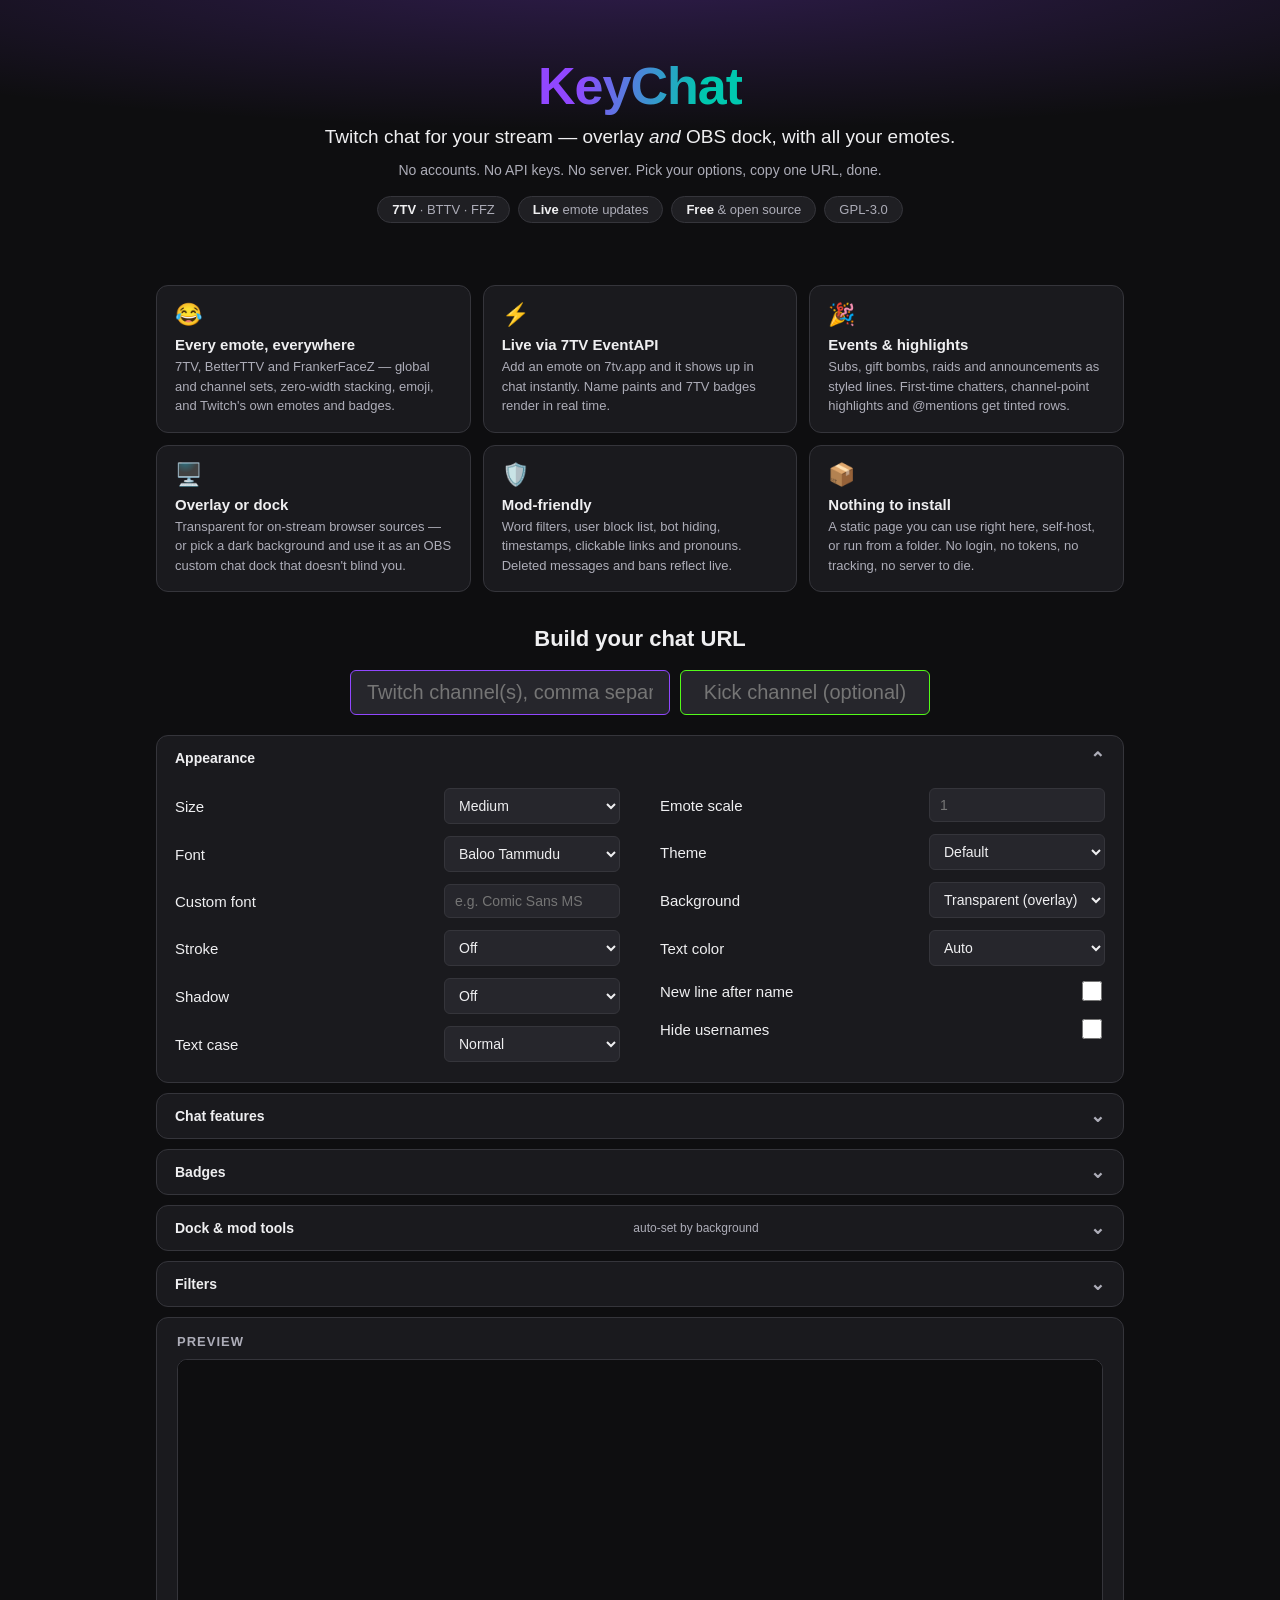
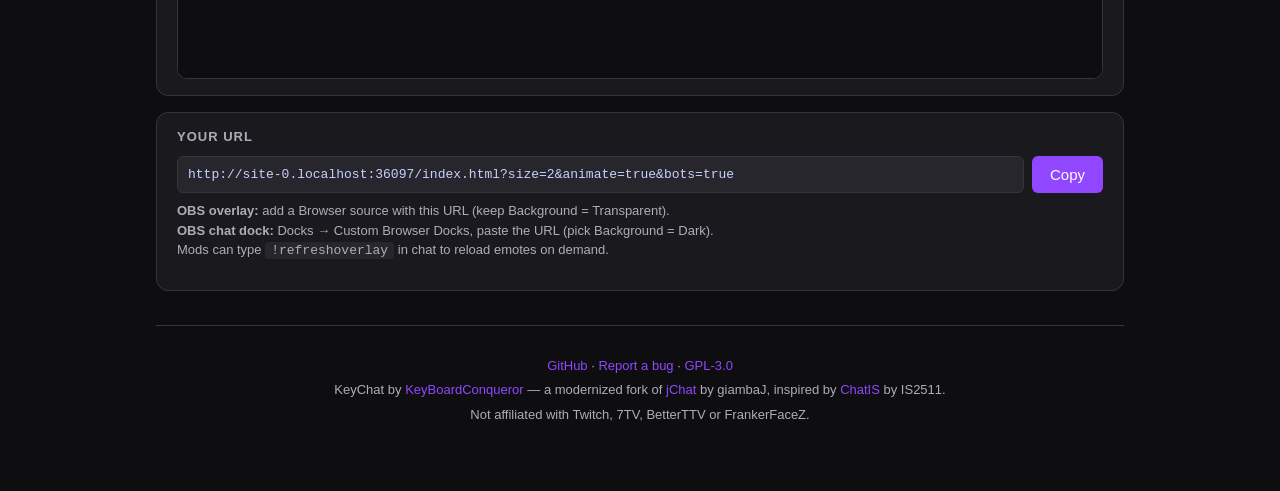
<file: index.html>
<!DOCTYPE html>
<html>

<head>
    <meta http-equiv="Content-Type" content="text/html; charset=UTF-8">
    <title>KeyChat &bull;&nbsp;</title>
    <link rel="icon" href="data:image/svg+xml,<svg xmlns=%22http://www.w3.org/2000/svg%22 viewBox=%220 0 100 100%22><text y=%22.9em%22 font-size=%2290%22>💬</text></svg>">
    <link rel="stylesheet" href="styles/style.css">

    <link rel="preconnect" href="https://fonts.gstatic.com">
    <link href="https://fonts.googleapis.com/css2?family=Baloo+Tammudu+2:wght@400;500;600;700;800&family=Comfortaa:wght@300;400;500;600;700&family=Dancing+Script:wght@400;500;600;700&family=Indie+Flower&family=Lato:ital,wght@0,100;0,300;0,400;0,700;0,900;1,100;1,300;1,400;1,700;1,900&family=Noto+Sans+JP:wght@100;300;400;500;700;900&family=Roboto:ital,wght@0,100;0,300;0,400;0,500;0,700;0,900;1,100;1,300;1,400;1,500;1,700;1,900&family=Source+Code+Pro:ital,wght@0,200;0,300;0,400;0,500;0,600;0,700;0,900;1,200;1,300;1,400;1,500;1,600;1,700;1,900&family=Press+Start+2P&family=Wallpoet&display=swap"
        rel="stylesheet">

    <script src="jquery.min.js"></script>
    <script src="irc-message.js"></script>
    <script src="reconnecting-websocket.min.js"></script>
    <script src="twemoji.min.js"></script>
    <script src='tinycolor.js'></script>
    <script src="settings.js"></script>
    <script src="utils.js"></script>
    <script src="script.js"></script>

</head>

<body>
    <div id="chat_container"></div>
</body>

</html>
</file>
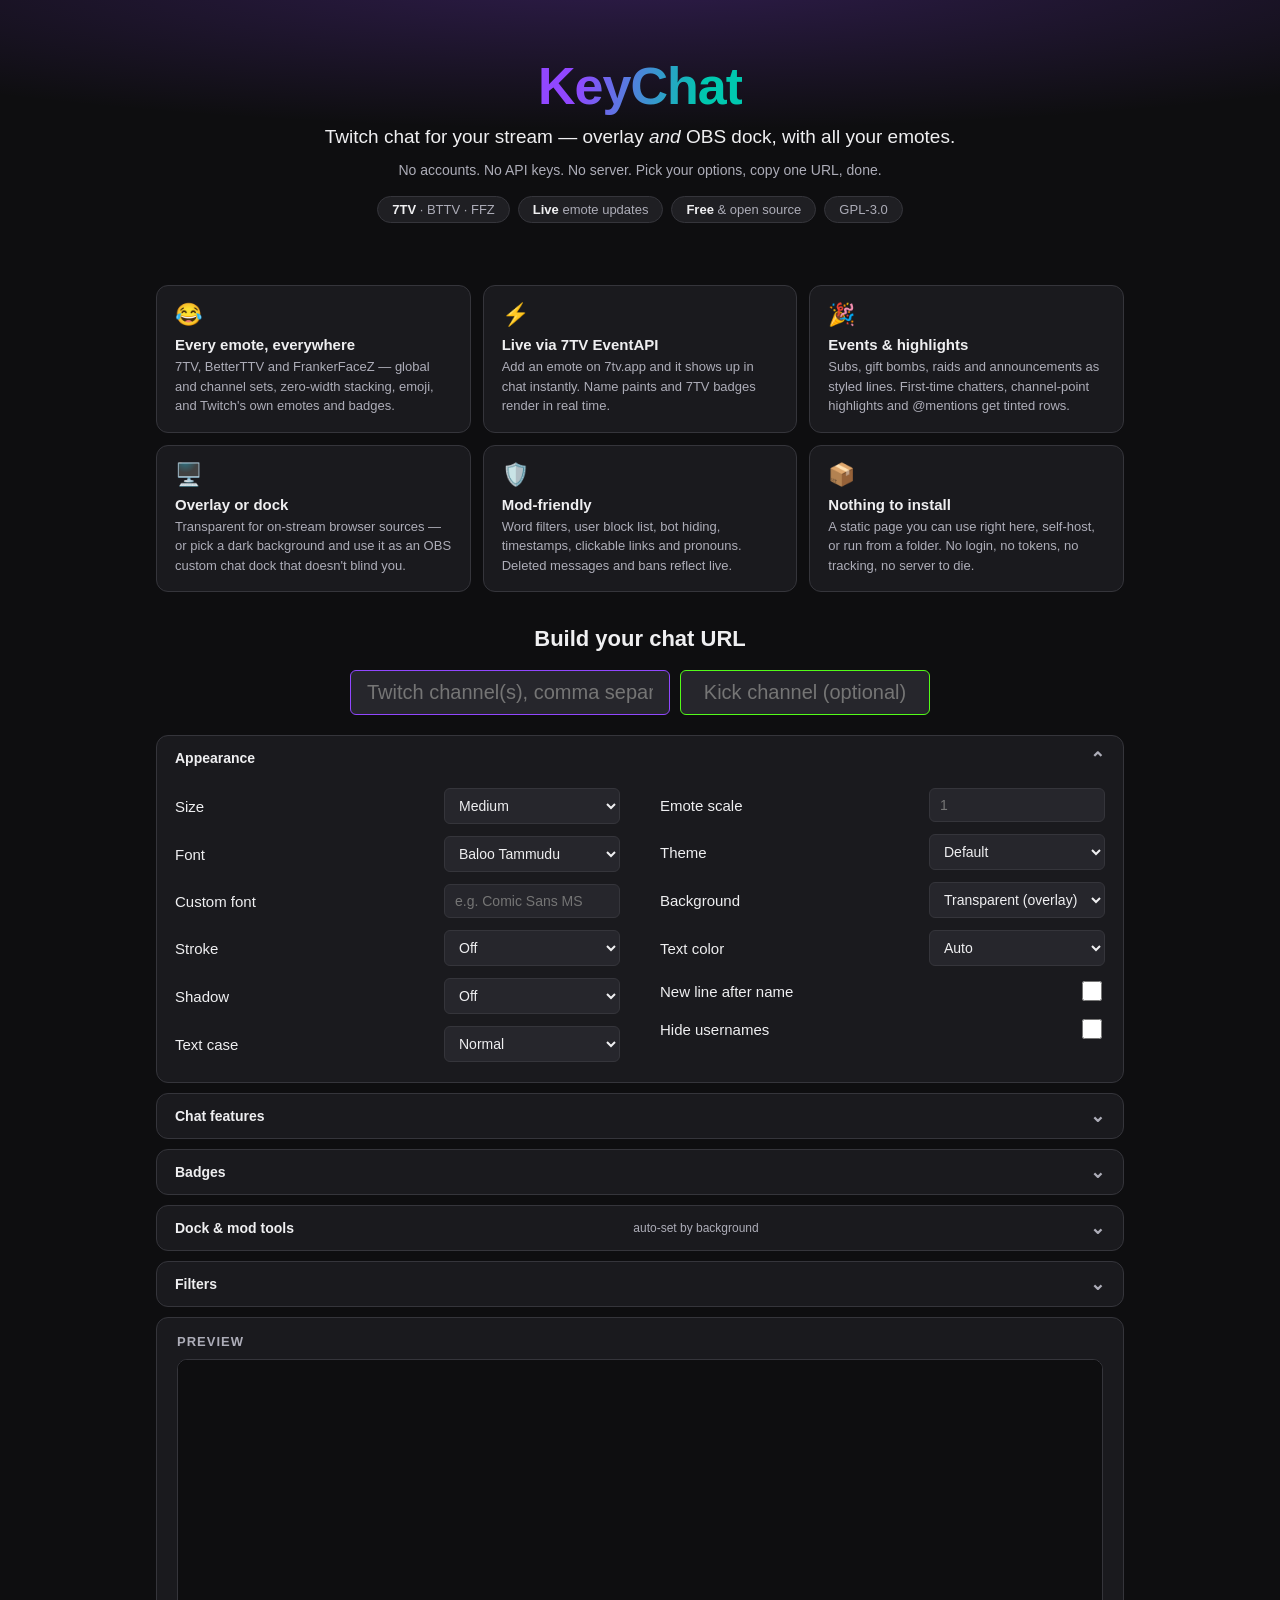
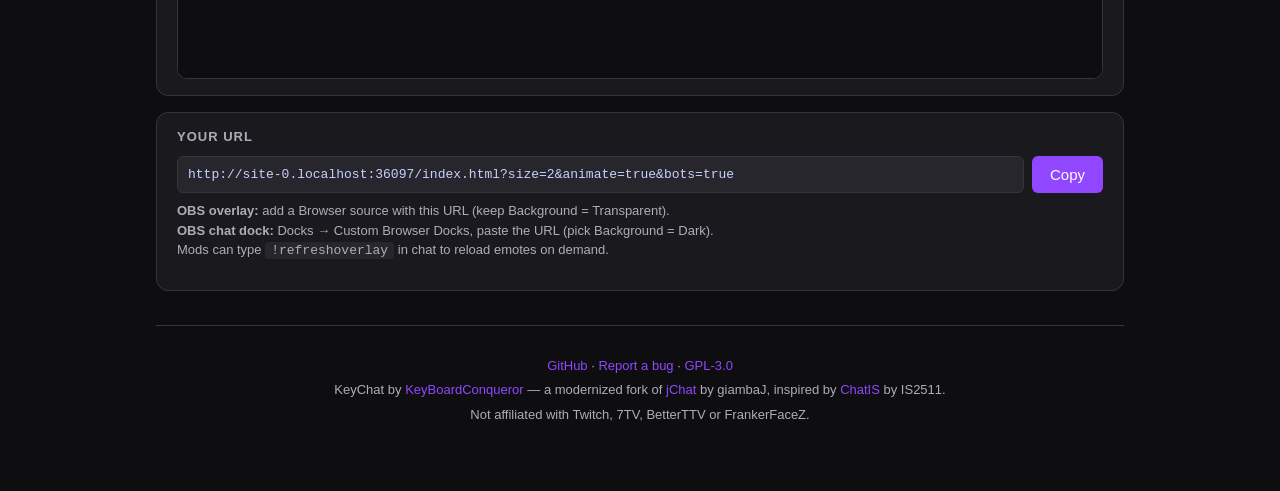
<file: setup.html>
<!DOCTYPE html>
<html>
<head>
<meta charset="utf-8">
<meta name="viewport" content="width=device-width, initial-scale=1">
<meta name="description" content="KeyChat — free Twitch chat overlay & OBS chat dock with 7TV, BTTV and FrankerFaceZ emotes, name paints and live events. No accounts, no keys, fully static.">
<title>KeyChat — Twitch chat overlay with 7TV emotes</title>
<link rel="icon" href="data:image/svg+xml,<svg xmlns=%22http://www.w3.org/2000/svg%22 viewBox=%220 0 100 100%22><text y=%22.9em%22 font-size=%2290%22>💬</text></svg>">
<style>
  :root { --bg: #0e0e10; --panel: #1a1a1e; --panel2: #1f1f23; --input: #26262c; --border: #35353b; --text: #efeff1; --muted: #adadb8; --accent: #9147ff; --accent2: #00c8af; }
  * { box-sizing: border-box; }
  body { margin: 0; background: var(--bg); color: var(--text); font-family: 'Segoe UI', Roboto, sans-serif; }
  a { color: var(--accent); text-decoration: none; }
  a:hover { text-decoration: underline; }
  .wrap { max-width: 1000px; margin: 0 auto; padding: 0 16px 64px; }

  /* Hero */
  .hero { text-align: center; padding: 56px 16px 36px; background: radial-gradient(ellipse 80% 60% at 50% -10%, rgba(145,71,255,.25), transparent); }
  .hero h1 { font-size: 52px; margin: 0; letter-spacing: -1px;
    background: linear-gradient(100deg, #9147ff 20%, #00c8af 80%);
    -webkit-background-clip: text; background-clip: text; color: transparent; display: inline-block; }
  .hero .tag { font-size: 19px; color: var(--text); margin: 10px 0 6px; }
  .hero .sub { color: var(--muted); font-size: 14px; }
  .pills { display: flex; gap: 8px; justify-content: center; flex-wrap: wrap; margin-top: 18px; }
  .pill { background: var(--panel2); border: 1px solid var(--border); border-radius: 999px; padding: 5px 14px; font-size: 13px; color: var(--muted); }
  .pill b { color: var(--text); font-weight: 600; }

  /* Features */
  .features { display: grid; grid-template-columns: repeat(3, 1fr); gap: 12px; margin: 26px 0 34px; }
  @media (max-width: 760px) { .features { grid-template-columns: 1fr; } }
  .feature { background: var(--panel); border: 1px solid var(--border); border-radius: 12px; padding: 16px 18px; }
  .feature .ico { font-size: 22px; }
  .feature h3 { margin: 8px 0 4px; font-size: 15px; }
  .feature p { margin: 0; color: var(--muted); font-size: 13px; line-height: 1.5; }

  /* Generator */
  .gen-title { text-align: center; font-size: 22px; margin: 0 0 18px; }
  .channel-row { display: flex; justify-content: center; margin-bottom: 20px; }
  .channel-row input { font-size: 20px; text-align: center; padding: 10px 16px; width: 320px; }
  input, select { background: var(--input); color: var(--text); border: 1px solid var(--border); border-radius: 6px; padding: 8px 10px; font-size: 14px; }
  input:focus, select:focus { outline: 2px solid var(--accent); border-color: transparent; }
  /* Channel inputs keep a fixed brand color even when focused: Twitch purple, Kick green */
  #channel { border-color: var(--accent); }
  #channel:focus { border-color: var(--accent); outline-color: var(--accent); }
  #kick { border-color: #53fc18; }
  #kick:focus { border-color: #53fc18; outline-color: #53fc18; }
  .grid { display: grid; grid-template-columns: 1fr 1fr; gap: 8px 40px; }
  @media (max-width: 720px) { .grid { grid-template-columns: 1fr; } }
  .opt { display: flex; align-items: center; justify-content: space-between; gap: 12px; padding: 6px 0; }
  .opt label { font-size: 15px; }
  .opt .ctl { display: flex; align-items: center; gap: 8px; }
  .opt select { width: 176px; }
  .opt input[type=text], .opt input[type=number] { width: 176px; }
  input[type=checkbox] { width: 20px; height: 20px; accent-color: var(--accent); }
  .section { background: var(--panel); border: 1px solid var(--border); border-radius: 12px; padding: 16px 20px; margin-bottom: 16px; }
  .section h2 { font-size: 13px; text-transform: uppercase; letter-spacing: 1px; color: var(--muted); margin: 0 0 10px; }
  .subhead { font-size: 12px; text-transform: uppercase; letter-spacing: 1px; color: var(--accent2); font-weight: 600; margin: 12px 0 4px; border-top: 1px solid var(--border); padding-top: 10px; }
  /* Collapsible option groups (progressive disclosure) */
  .grp { background: var(--panel); border: 1px solid var(--border); border-radius: 12px; margin-bottom: 10px; overflow: hidden; }
  .grp > summary { cursor: pointer; padding: 13px 18px; font-size: 14px; font-weight: 600; list-style: none; display: flex; align-items: center; justify-content: space-between; user-select: none; }
  .grp > summary::-webkit-details-marker { display: none; }
  .grp > summary::after { content: '⌄'; color: var(--muted); font-size: 18px; line-height: 1; transition: transform .15s; }
  .grp[open] > summary::after { transform: rotate(180deg); }
  .grp > summary:hover { background: var(--panel2); }
  .grp > summary .cap { font-weight: 400; color: var(--muted); font-size: 12px; margin-left: 8px; }
  .grp-body { padding: 2px 18px 14px; }
  .note { color: var(--muted); font-size: 12px; margin: 2px 0 8px; }
  .blockrow { display: flex; align-items: center; gap: 12px; }
  .blockrow label { width: 90px; flex-shrink: 0; }
  .blockrow input { flex: 1; }
  .preview-box { border: 1px solid var(--border); border-radius: 10px; overflow: hidden; height: 320px; background: #000; }
  .preview-box iframe { width: 100%; height: 100%; border: none; }
  .urlbar { display: flex; gap: 8px; margin-top: 12px; }
  .urlbar input { flex: 1; font-family: Consolas, monospace; font-size: 13px; color: #c9d1ff; }
  button { background: var(--accent); color: #fff; border: none; border-radius: 6px; padding: 10px 18px; font-size: 15px; cursor: pointer; }
  button:hover { filter: brightness(1.1); }
  .hint { color: var(--muted); font-size: 13px; margin-top: 8px; line-height: 1.5; }
  .hint code { background: var(--input); padding: 1px 6px; border-radius: 4px; }

  /* Footer */
  footer { text-align: center; color: var(--muted); font-size: 13px; padding: 28px 16px 0; border-top: 1px solid var(--border); margin-top: 34px; line-height: 1.9; }
</style>
</head>
<body>

<div class="hero">
  <h1>KeyChat</h1>
  <p class="tag">Twitch chat for your stream — overlay <i>and</i> OBS dock, with all your emotes.</p>
  <p class="sub">No accounts. No API keys. No server. Pick your options, copy one URL, done.</p>
  <div class="pills">
    <span class="pill"><b>7TV</b> · BTTV · FFZ</span>
    <span class="pill"><b>Live</b> emote updates</span>
    <span class="pill"><b>Free</b> &amp; open source</span>
    <span class="pill">GPL-3.0</span>
  </div>
</div>

<div class="wrap">
  <div class="features">
    <div class="feature"><div class="ico">😂</div><h3>Every emote, everywhere</h3><p>7TV, BetterTTV and FrankerFaceZ — global and channel sets, zero-width stacking, emoji, and Twitch's own emotes and badges.</p></div>
    <div class="feature"><div class="ico">⚡</div><h3>Live via 7TV EventAPI</h3><p>Add an emote on 7tv.app and it shows up in chat instantly. Name paints and 7TV badges render in real time.</p></div>
    <div class="feature"><div class="ico">🎉</div><h3>Events &amp; highlights</h3><p>Subs, gift bombs, raids and announcements as styled lines. First-time chatters, channel-point highlights and @mentions get tinted rows.</p></div>
    <div class="feature"><div class="ico">🖥️</div><h3>Overlay or dock</h3><p>Transparent for on-stream browser sources — or pick a dark background and use it as an OBS custom chat dock that doesn't blind you.</p></div>
    <div class="feature"><div class="ico">🛡️</div><h3>Mod-friendly</h3><p>Word filters, user block list, bot hiding, timestamps, clickable links and pronouns. Deleted messages and bans reflect live.</p></div>
    <div class="feature"><div class="ico">📦</div><h3>Nothing to install</h3><p>A static page you can use right here, self-host, or run from a folder. No login, no tokens, no tracking, no server to die.</p></div>
  </div>

  <h2 class="gen-title">Build your chat URL</h2>

  <div class="channel-row" style="gap:10px; flex-wrap:wrap;">
    <input type="text" id="channel" placeholder="Twitch channel(s), comma separated" autocomplete="off">
    <input type="text" id="kick" placeholder="Kick channel (optional)" autocomplete="off" style="font-size:20px;text-align:center;padding:10px 16px;width:250px;border-color:#53fc18;">
  </div>

  <details class="grp" open>
    <summary>Appearance</summary>
    <div class="grp-body"><div class="grid">
      <div>
        <div class="opt"><label>Size</label><div class="ctl">
          <select id="size">
            <option value="16">X-Small</option><option value="1">Small</option><option value="2" selected>Medium</option><option value="3">Large</option><option value="64">X-Large</option><option value="custom">Custom (px)…</option>
          </select>
          <input type="number" id="size_px" value="24" min="8" max="72" style="width:70px;display:none">
        </div></div>
        <div class="opt"><label>Font</label><div class="ctl"><select id="font">
          <option value="0">Baloo Tammudu</option><option value="1">Segoe UI</option><option value="2">Roboto</option>
          <option value="3">Lato</option><option value="4">Noto Sans</option><option value="5">Source Code Pro</option>
          <option value="6">Impact</option><option value="7">Comfortaa</option><option value="8">Dancing Script</option>
          <option value="9">Indie Flower</option><option value="10">Press Start 2P</option><option value="11">Wallpoet</option>
        </select></div></div>
        <div class="opt"><label title="A font installed on your PC">Custom font</label><div class="ctl"><input type="text" id="custom_font" placeholder="e.g. Comic Sans MS"></div></div>
        <div class="opt"><label>Stroke</label><div class="ctl"><select id="stroke">
          <option value="0">Off</option><option value="1">Thin</option><option value="2">Medium</option><option value="3">Thick</option><option value="4">Thicker</option>
        </select></div></div>
        <div class="opt"><label>Shadow</label><div class="ctl"><select id="shadow">
          <option value="0">Off</option><option value="1">Small</option><option value="2">Medium</option><option value="3">Large</option>
        </select></div></div>
        <div class="opt"><label>Text case</label><div class="ctl"><select id="textcase">
          <option value="">Normal</option><option value="caps">UPPERCASE</option><option value="small_caps">Small caps</option>
        </select></div></div>
      </div>
      <div>
        <div class="opt"><label>Emote scale</label><div class="ctl"><input type="number" id="emote_scale" placeholder="1" min="0.5" max="3" step="0.25"></div></div>
        <div class="opt"><label>Theme</label><div class="ctl"><select id="theme">
          <option value="">Default</option><option value="bubbles">Bubbles</option>
          <option value="compact">Compact</option><option value="right">Right-aligned</option>
        </select></div></div>
        <div class="opt"><label>Background</label><div class="ctl">
          <select id="bg">
            <option value="">Transparent (overlay)</option><option value="dark">Dark (OBS dock)</option>
            <option value="gray">Gray</option><option value="light">Light</option><option value="custom">Custom hex…</option>
          </select>
          <input type="text" id="bg_hex" placeholder="18181b" style="width:80px;display:none">
        </div></div>
        <div class="opt"><label>Text color</label><div class="ctl">
          <select id="text">
            <option value="">Auto</option><option value="white">White</option>
            <option value="dark">Dark</option><option value="custom">Custom hex…</option>
          </select>
          <input type="text" id="text_hex" placeholder="efeff1" style="width:80px;display:none">
        </div></div>
        <div class="opt"><label>New line after name</label><input type="checkbox" id="nl"></div>
        <div class="opt"><label>Hide usernames</label><input type="checkbox" id="hide_usernames"></div>
      </div>
    </div></div>
  </details>

  <details class="grp">
    <summary>Chat features</summary>
    <div class="grp-body"><div class="grid">
      <div>
        <div class="opt"><label>Animate new messages</label><input type="checkbox" id="animate" checked></div>
        <div class="opt"><label>Show bots</label><input type="checkbox" id="bots" checked></div>
        <div class="opt"><label>Hide !commands</label><input type="checkbox" id="hide_commands"></div>
        <div class="opt"><label title="Remove messages after N seconds">Fade old messages</label><div class="ctl"><input type="checkbox" id="fade_on"><input type="number" id="fade" value="30" min="1" style="width:70px;display:none"></div></div>
        <div class="opt"><label>Sub/raid/announce events</label><input type="checkbox" id="events" checked></div>
        <div class="opt"><label title="Tint first-timer and channel-point rows">Highlight first-timers</label><input type="checkbox" id="highlights" checked></div>
      </div>
      <div>
        <div class="opt"><label>Highlight @mentions</label><input type="checkbox" id="mention" checked></div>
        <div class="opt"><label title="Animated 🚨 on highlighted rows">Alarm icons</label><input type="checkbox" id="alarms"></div>
        <div class="opt"><label>Alternating rows</label><input type="checkbox" id="alternate"></div>
        <div class="opt"><label>7TV paints &amp; badges</label><input type="checkbox" id="paints" checked></div>
        <div class="opt"><label title="From pronouns.alejo.io">Pronouns</label><input type="checkbox" id="pronouns"></div>
        <div class="opt"><label title="Twitch profile pictures">Avatars</label><input type="checkbox" id="avatars"></div>
      </div>
    </div></div>
  </details>

  <details class="grp">
    <summary>Badges</summary>
    <div class="grp-body">
      <p class="note">7TV badges use the “7TV paints &amp; badges” toggle under Chat features.</p>
      <div class="grid">
        <div>
          <div class="opt"><label>Twitch badges</label><input type="checkbox" id="twitch_badges" checked></div>
          <div class="opt"><label>BTTV badges</label><input type="checkbox" id="bttv_badges" checked></div>
        </div>
        <div>
          <div class="opt"><label>FFZ badges</label><input type="checkbox" id="ffz_badges" checked></div>
          <div class="opt"><label>Chatterino badges</label><input type="checkbox" id="chatterino_badges" checked></div>
        </div>
      </div>
    </div>
  </details>

  <details class="grp" id="dockgrp">
    <summary>Dock &amp; mod tools <span class="cap">auto-set by background</span></summary>
    <div class="grp-body"><div class="grid">
      <div>
        <div class="opt"><label title="Scrollable, top-down like the Twitch panel">Dock mode</label><input type="checkbox" id="dock"></div>
        <div class="opt"><label>Timestamps</label><input type="checkbox" id="timestamps"></div>
      </div>
      <div>
        <div class="opt"><label>Clickable links</label><input type="checkbox" id="links"></div>
        <div class="opt"><label title="Delete/timeout/ban + chat box (Twitch login)">Mod tools + chat box</label><input type="checkbox" id="mod"></div>
      </div>
    </div></div>
  </details>

  <details class="grp">
    <summary>Filters</summary>
    <div class="grp-body">
      <div class="blockrow"><label>Block list</label><input type="text" id="block" placeholder="comma separated usernames to hide"></div>
      <div class="blockrow" style="margin-top:10px"><label>Word filter</label><input type="text" id="filter" placeholder="comma separated words to hide"></div>
    </div>
  </details>

  <div class="section">
    <h2>Preview</h2>
    <div class="preview-box"><iframe id="preview"></iframe></div>
  </div>

  <div class="section">
    <h2>Your URL</h2>
    <div class="urlbar">
      <input type="text" id="url" readonly>
      <button id="copy">Copy</button>
    </div>
    <p class="hint">
      <b>OBS overlay:</b> add a Browser source with this URL (keep Background = Transparent).<br>
      <b>OBS chat dock:</b> Docks → Custom Browser Docks, paste the URL (pick Background = Dark).<br>
      Mods can type <code>!refreshoverlay</code> in chat to reload emotes on demand.
    </p>
  </div>

  <footer>
    <a href="https://github.com/IXenthI/keychat">GitHub</a> · <a href="https://github.com/IXenthI/keychat/issues">Report a bug</a> · <a href="https://github.com/IXenthI/keychat/blob/master/LICENSE">GPL-3.0</a><br>
    KeyChat by <a href="https://www.twitch.tv/keyboardconqueror">KeyBoardConqueror</a> — a modernized fork of
    <a href="https://github.com/giambaJ/jChat">jChat</a> by giambaJ, inspired by <a href="https://chatis.is2511.com/">ChatIS</a> by IS2511.<br>
    Not affiliated with Twitch, 7TV, BetterTTV or FrankerFaceZ.
  </footer>
</div>

<script>
(function() {
  var $ = function(id) { return document.getElementById(id); };
  var controls = ['channel','kick','size','size_px','font','custom_font','stroke','shadow','emote_scale','theme','bg','bg_hex','text','text_hex','animate','bots','hide_commands','fade_on','fade','textcase','nl','hide_usernames','twitch_badges','bttv_badges','ffz_badges','chatterino_badges','timestamps','links','events','highlights','mention','alarms','alternate','paints','pronouns','avatars','dock','mod','block','filter'];
  var previewTimer = null;

  function params(forPreview) {
    var p = new URLSearchParams();
    var cleanList = function(v) { return v.trim().toLowerCase().split(',').map(function(s) { return s.trim().replace(/^[@#]/, ''); }).filter(Boolean).join(','); };
    if (forPreview) {
      p.set('demo', 'true');
      // Let the preview know a multi-source setup is configured so it shows chips
      if (cleanList($('kick').value)) p.set('kick', cleanList($('kick').value));
      else if (cleanList($('channel').value).indexOf(',') > -1) p.set('channel', 'a,b');
    } else {
      if (cleanList($('channel').value)) p.set('channel', cleanList($('channel').value));
      if (cleanList($('kick').value)) p.set('kick', cleanList($('kick').value));
    }
    p.set('size', $('size').value === 'custom' ? ($('size_px').value || '24') : $('size').value);
    if ($('font').value !== '0') p.set('font', $('font').value);
    if ($('custom_font').value.trim()) p.set('custom_font', $('custom_font').value.trim());
    if ($('stroke').value !== '0') p.set('stroke', $('stroke').value);
    if ($('shadow').value !== '0') p.set('shadow', $('shadow').value);
    if ($('emote_scale').value && parseFloat($('emote_scale').value) !== 1) p.set('emote_scale', $('emote_scale').value);
    if ($('theme').value) p.set('theme', $('theme').value);
    var bg = $('bg').value === 'custom' ? $('bg_hex').value.trim().replace(/^#/, '') : $('bg').value;
    if (bg) p.set('bg', bg);
    else if (forPreview) p.set('bg', '0e0e10'); // transparent renders black in the preview frame; show it on near-black
    var txt = $('text').value === 'custom' ? $('text_hex').value.trim().replace(/^#/, '') : $('text').value;
    if (txt) p.set('text', txt);
    if ($('animate').checked) p.set('animate', 'true');
    if ($('bots').checked) p.set('bots', 'true');
    if ($('hide_commands').checked) p.set('hide_commands', 'true');
    if ($('fade_on').checked && $('fade').value) p.set('fade', $('fade').value);
    if ($('textcase').value === 'caps') p.set('caps', 'true');
    else if ($('textcase').value === 'small_caps') p.set('small_caps', 'true');
    if ($('nl').checked) p.set('nl', 'true');
    if ($('hide_usernames').checked) p.set('hide_usernames', 'true');
    if (!$('twitch_badges').checked) p.set('twitch_badges', 'false');
    if (!$('bttv_badges').checked) p.set('bttv_badges', 'false');
    if (!$('ffz_badges').checked) p.set('ffz_badges', 'false');
    if (!$('chatterino_badges').checked) p.set('chatterino_badges', 'false');
    if ($('timestamps').checked) p.set('timestamps', 'true');
    if ($('links').checked) p.set('links', 'true');
    if (!$('events').checked) p.set('events', 'false');
    if (!$('highlights').checked) p.set('highlights', 'false');
    if (!$('mention').checked) p.set('mention', 'false');
    if ($('alarms').checked) p.set('alarms', 'true');
    if ($('alternate').checked) p.set('alternate', 'true');
    if (!$('paints').checked) p.set('paints', 'false');
    if ($('pronouns').checked) p.set('pronouns', 'true');
    if ($('avatars').checked) p.set('avatars', 'true');
    if ($('dock').checked || ($('mod').checked && forPreview)) p.set('dock', 'true');
    if ($('mod').checked && !forPreview) p.set('mod', 'true');
    if ($('block').value.trim()) p.set('block', $('block').value.trim().toLowerCase().replace(/\s+/g, ','));
    if ($('filter').value.trim()) p.set('filter', $('filter').value.trim().toLowerCase());
    return p.toString();
  }

  function chatBase() {
    return new URL('index.html', window.location.href).href;
  }

  function refresh() {
    $('url').value = chatBase() + '?' + params(false);
    $('fade').style.display = $('fade_on').checked ? '' : 'none';
    $('bg_hex').style.display = $('bg').value === 'custom' ? '' : 'none';
    $('size_px').style.display = $('size').value === 'custom' ? '' : 'none';
    $('text_hex').style.display = $('text').value === 'custom' ? '' : 'none';
    clearTimeout(previewTimer);
    previewTimer = setTimeout(function() {
      $('preview').src = chatBase() + '?' + params(true);
    }, 500);
  }

  controls.forEach(function(id) {
    $(id).addEventListener('input', refresh);
    $(id).addEventListener('change', refresh);
  });

  // Smart default: choosing a solid background implies dock use, so pre-check the
  // dock toggles; going back to Transparent (overlay) clears them. Fully overridable —
  // manual changes stick until you switch background again.
  $('bg').addEventListener('change', function() {
    var solid = $('bg').value !== '';
    ['dock', 'timestamps', 'links'].forEach(function(id) { $(id).checked = solid; });
    if (solid) $('dockgrp').open = true; // reveal what just got auto-selected
    refresh();
  });

  $('copy').addEventListener('click', function() {
    $('url').select();
    var done = function() { $('copy').textContent = 'Copied!'; setTimeout(function() { $('copy').textContent = 'Copy'; }, 1500); };
    if (navigator.clipboard) navigator.clipboard.writeText($('url').value).then(done);
    else { document.execCommand('copy'); done(); }
  });

  refresh();
})();
</script>
</body>
</html>
</file>
<file: styles/style.css>
body {
    margin: 0;
    overflow: hidden;
    height: 100vh;
    position: relative;
}

#chat_container {
    width: calc(100% - 20px);
    padding: 10px;
    position: absolute;
    bottom: 0;
    overflow: hidden;
    background-color: transparent;
    color: white;
    font-weight: 800;
    word-break: break-word;
}

.user_info {
    display: inline-block;
}

.badge {
    vertical-align: middle;
    border-radius: 10%;
}

.zero-width_container {
    display: inline-flex;
    align-items: center;
    justify-content: center;
    vertical-align: middle;
}

.cheer_bits {
    font-size: 0.6em;
    -webkit-text-stroke: 1px black;
}

.emote {
    vertical-align: middle;
}

.zero-width {
    position: absolute;
}

.emoji {
    vertical-align: middle;
}

.hidden {
    display: none;
}

.timestamp {
    color: rgba(255, 255, 255, 0.5);
    font-size: 0.72em;
    font-weight: 400;
    margin-right: 0.35em;
    vertical-align: middle;
}

.pronoun {
    color: rgba(255, 255, 255, 0.75);
    background: rgba(255, 255, 255, 0.14);
    font-size: 0.62em;
    font-weight: 600;
    padding: 0.1em 0.4em;
    border-radius: 0.5em;
    margin-right: 0.35em;
    vertical-align: middle;
}

.chat_line.first_msg,
.chat_line.highlighted,
.chat_line.mentioned,
.chat_line.event_line {
    border-radius: 4px;
    padding: 2px 6px;
    margin: 2px 0;
}

.chat_line.first_msg {
    background: rgba(0, 200, 175, 0.16);
    box-shadow: inset 3px 0 0 #00c8af;
}

.chat_line.highlighted {
    background: rgba(145, 71, 255, 0.22);
    box-shadow: inset 3px 0 0 #9147ff;
}

.chat_line.mentioned {
    background: rgba(255, 90, 90, 0.2);
    box-shadow: inset 3px 0 0 #ff5a5a;
}

.chat_line.event_line {
    background: rgba(255, 255, 255, 0.09);
    box-shadow: inset 3px 0 0 #b8b8be;
}

.chat_line.event_line .event_text {
    color: rgba(255, 255, 255, 0.85);
    font-weight: 600;
}

.chat_line.event_raid {
    box-shadow: inset 3px 0 0 #ffb31a;
}

.chat_line.event_announcement {
    box-shadow: inset 3px 0 0 #2e9df7;
}

.chat_line a {
    color: #a5b4ff;
    text-decoration: underline;
}

.source_tag {
    font-size: 0.6em;
    font-weight: 700;
    padding: 0.12em 0.45em;
    border-radius: 0.5em;
    margin-right: 0.4em;
    vertical-align: middle;
    text-transform: lowercase;
}

.source_twitch {
    background: rgba(145, 71, 255, 0.35);
    color: #d5baff;
}

.source_kick {
    background: rgba(83, 252, 24, 0.25);
    color: #a4ff7a;
}

.source_shared {
    background: rgba(255, 255, 255, 0.18);
    color: rgba(255, 255, 255, 0.8);
}

.kick_badge {
    display: inline-block;
    font-size: 0.55em;
    font-weight: 800;
    color: #0e0e10;
    padding: 0.15em 0.35em;
    border-radius: 0.35em;
    margin-right: 0.35em;
    vertical-align: middle;
}

.avatar {
    height: 1.1em;
    width: 1.1em;
    border-radius: 50%;
    margin-right: 0.35em;
    vertical-align: middle;
}

.chat_line.event_mode {
    box-shadow: inset 3px 0 0 #6a6a70;
    font-size: 0.85em;
}

/* Channel-point redemptions — deliberately noticeable (gold, glows in) */
.chat_line.event_redeem {
    background: linear-gradient(90deg, rgba(255, 179, 26, 0.22), rgba(255, 179, 26, 0.05));
    box-shadow: inset 4px 0 0 #ffb31a;
    animation: keychat-redeem-glow 1.4s ease-out;
}

.chat_line.event_redeem .event_text {
    color: #ffe08a;
    font-weight: 700;
}

@keyframes keychat-redeem-glow {
    0% { box-shadow: inset 4px 0 0 #ffb31a, 0 0 14px 2px rgba(255, 179, 26, 0.7); }
    100% { box-shadow: inset 4px 0 0 #ffb31a, 0 0 0 0 rgba(255, 179, 26, 0); }
}

/* Crystal-ball icon: gentle float + glowing pulse when animated icons are enabled */
.event_icon.orb_anim {
    display: inline-block;
    animation: keychat-orb 1.8s ease-in-out infinite;
    filter: drop-shadow(0 0 3px rgba(179, 136, 255, 0.9));
}

@keyframes keychat-orb {
    0%, 100% { transform: translateY(0) scale(1) rotate(-6deg); }
    50% { transform: translateY(-3px) scale(1.18) rotate(6deg); }
}

/* Emote hover tooltip (name + provider + enlarged preview) */
#emote_tooltip {
    position: fixed;
    display: none;
    z-index: 30;
    pointer-events: none;
    background: rgba(24, 24, 27, 0.97);
    border: 1px solid #3a3a3d;
    border-radius: 8px;
    padding: 8px 10px;
    text-align: center;
    max-width: 240px;
    box-shadow: 0 4px 14px rgba(0, 0, 0, 0.5);
}

#emote_tooltip img {
    max-width: 112px;
    max-height: 112px;
    display: block;
    margin: 0 auto 6px;
}

#emote_tooltip .tip_name {
    font-family: 'Segoe UI', Roboto, sans-serif;
    font-size: 14px;
    font-weight: 600;
    color: #efeff1;
    white-space: nowrap;
}

#emote_tooltip .tip_sub {
    font-family: 'Segoe UI', Roboto, sans-serif;
    font-size: 12px;
    color: #adadb8;
    margin-top: 1px;
}

/* Reply context line, like Twitch's "Replying to @user: …" */
.reply_context {
    font-size: 0.72em;
    font-weight: 400;
    opacity: 0.6;
    margin-bottom: 1px;
    white-space: nowrap;
    overflow: hidden;
    text-overflow: ellipsis;
    max-width: 100%;
}

.reply_to {
    font-weight: 600;
}

/* Channel-points redemption notice above a redeemed message */
.chat_line.redeem_line {
    font-size: 0.8em;
    background: rgba(145, 71, 255, 0.12);
    box-shadow: inset 3px 0 0 #9147ff;
    border-radius: 4px;
    padding: 1px 6px;
    margin: 2px 0;
}

.redeem_text {
    opacity: 0.85;
    font-weight: 600;
}

.chat_line.redeemed {
    background: rgba(145, 71, 255, 0.1);
    border-radius: 4px;
    padding: 2px 6px;
}

.alarm {
    display: inline-block;
    margin-left: 0.35em;
    animation: keychat-pulse 1.1s ease-in-out infinite;
}

/* Twitch-style mod view: compact icons before the name, always visible */
.mod_tools {
    display: inline-block;
    margin-right: 0.4em;
    vertical-align: middle;
    white-space: nowrap;
}

.mod_tools button {
    background: none;
    border: none;
    border-radius: 4px;
    font-size: 0.65em;
    padding: 0 2px;
    margin-right: 1px;
    cursor: pointer;
    line-height: 1;
    opacity: 0.55;
    transition: opacity 0.1s;
}

.mod_tools button:hover {
    opacity: 1;
    background: rgba(145, 71, 255, 0.4);
}

.mod_tools button.armed {
    background: #e9113c;
    border-color: #ff5a5a;
    animation: keychat-pulse 0.5s ease-in-out infinite;
}

#twitch_login {
    position: fixed;
    right: 12px;
    bottom: 12px;
    background: #9147ff;
    color: #fff;
    border: none;
    border-radius: 6px;
    padding: 8px 14px;
    font-size: 14px;
    font-family: sans-serif;
    font-weight: 600;
    cursor: pointer;
    z-index: 10;
}

#twitch_login:hover {
    filter: brightness(1.15);
}

/* Dock mode: real top-down scrollable chat (vs the bottom-anchored overlay layout) */
body.dock #chat_container {
    position: static;
    height: 100vh;
    width: 100%;
    padding: 6px 10px;
    overflow-y: auto;
    overflow-x: hidden;
}

body.dock.has-input #chat_container {
    height: calc(100vh - 46px);
}

/* Thin scrollbar so it reads like a chat panel, not a webpage */
body.dock #chat_container::-webkit-scrollbar {
    width: 8px;
}

body.dock #chat_container::-webkit-scrollbar-thumb {
    background: rgba(128, 128, 128, 0.5);
    border-radius: 4px;
}

#chat_input_bar {
    position: fixed;
    left: 0;
    right: 0;
    bottom: 0;
    display: flex;
    gap: 6px;
    padding: 6px 8px;
    background: rgba(14, 14, 16, 0.92);
    z-index: 10;
}

#chat_input {
    flex: 1;
    background: #26262c;
    color: #efeff1;
    border: 1px solid #3a3a3d;
    border-radius: 6px;
    padding: 6px 10px;
    font-size: 14px;
    font-family: sans-serif;
}

#chat_input:focus {
    outline: 2px solid #9147ff;
}

#chat_send {
    background: #9147ff;
    color: #fff;
    border: none;
    border-radius: 6px;
    padding: 6px 14px;
    cursor: pointer;
    font-size: 14px;
}

@keyframes keychat-pulse {
    0%, 100% { transform: scale(1); }
    50% { transform: scale(1.35); }
}
</file>
